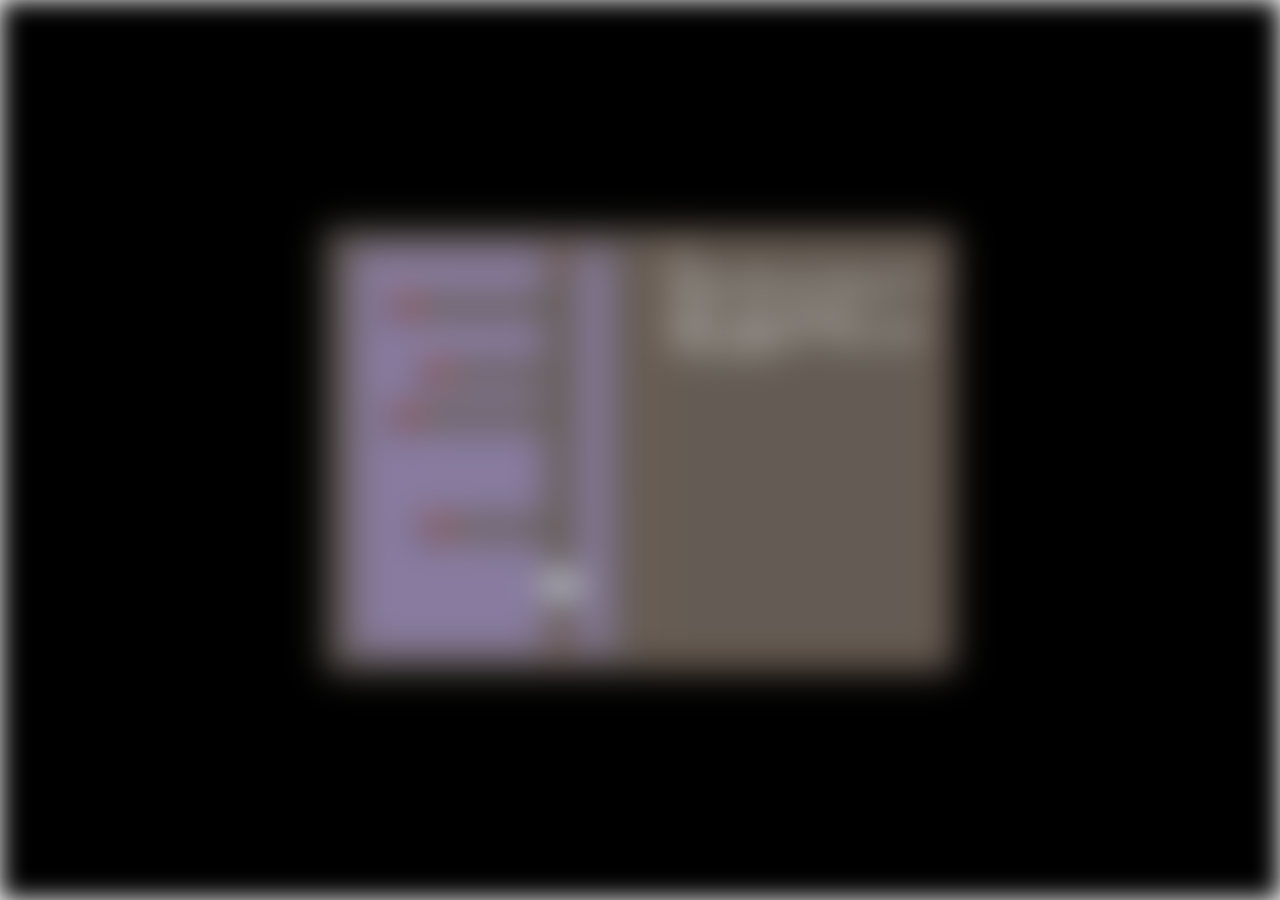
<file: 25,09,doors/index.html>
<!DOCTYPE html>
<html>
	<head>
		<title>droqen.com - all the doors became locked</title>
		<link rel="icon" type="image/x-icon" href="door-locked.png">
		<style type="text/css">
			html,body { background: black; margin: 0; filter:blur(1vw); }
		</style>
	</head>
	<body>
		<img src="all the doors . . became locked - w border.png" alt="5. // and yet time does / what time does // and in time, / all the doors of / the tower became / locked." style="position: absolute; left: 50vw; top: 50vh; margin-left:-25vw; margin-top:-25vh; width:50vw; height:50vh;" />
	</body>
</html>
</file>
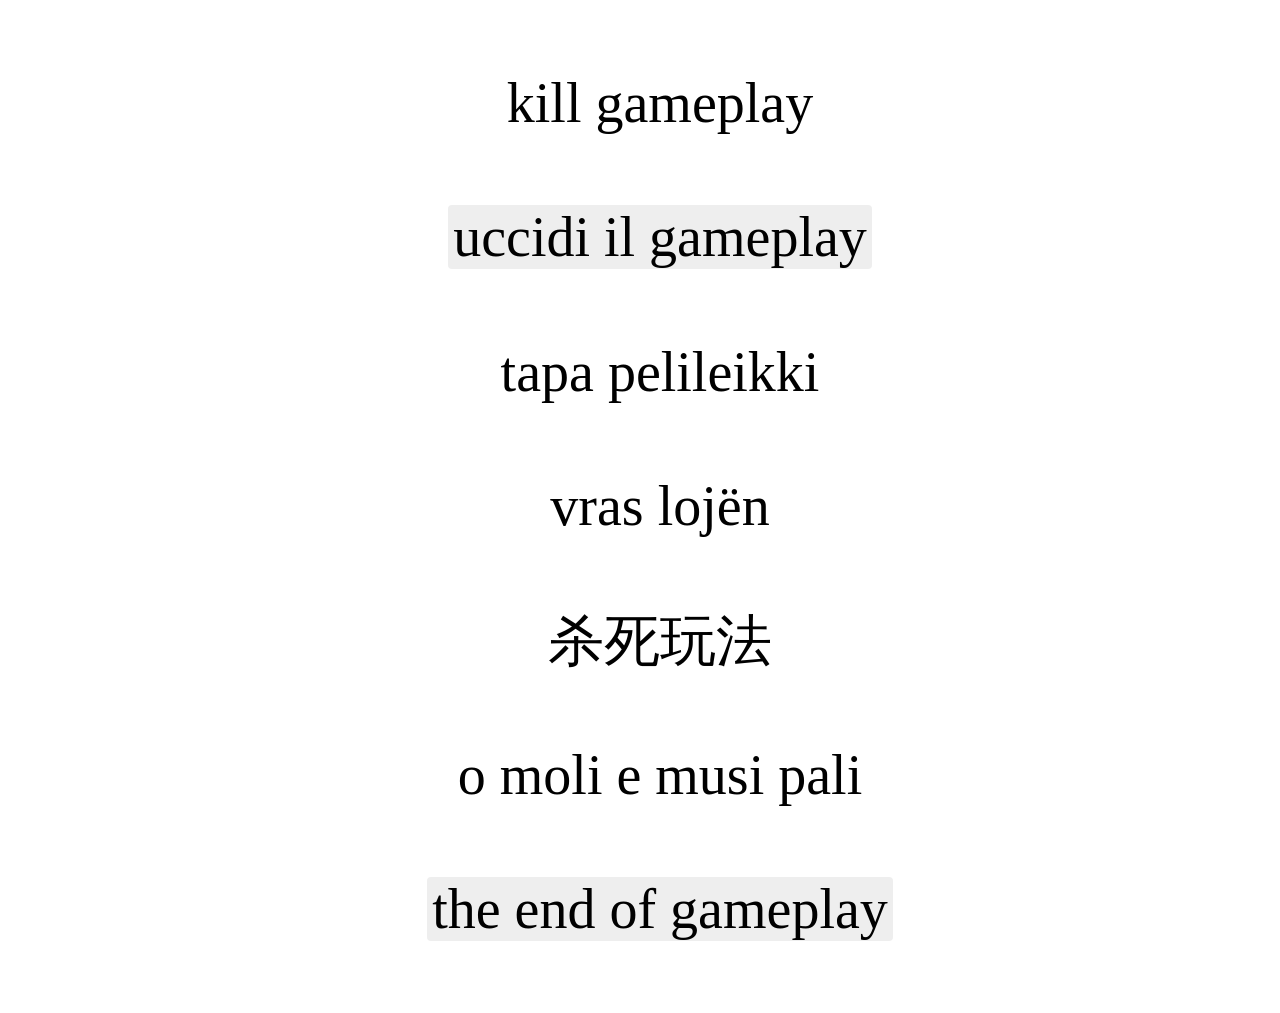
<file: killgameplay/index.html>
<!DOCTYPE html>
<html>
	<head>
		<title>kill gameplay</title>
		<meta charset="UTF-8">
		<style type="text/css">
			html,body {
				font-family: Georgia, serif;
				overflow-x: hidden;
				max-width: 100vw;
			}
			a.hyper {
				/* border:1px solid #ffeeff; */
				background-color: #eeeeee;
				padding: 1px 5px 1px 5px;
				border-radius: 4px;
				text-decoration: none;
				color: black;
			}
			a.hyper:hover { background-color: #ffffff;  }
			a.hyper:active { color: red;  }
			p {
				line-height: 1.4em;
				padding-left: 20px;
			}
			.killgameplay.big {
				font-size: 350%;
				width: 100%; text-align: center;
			}
			.divider {
				font-size: 200%;
			}
			.machinetranslation, .footer {
				font-size: 85%;
				font-style: italic;
			}
		</style>
	</head>
	<body>
		<p class='killgameplay big'>kill gameplay</p>
		<p class='killgameplay big'><a class='hyper' href='https://videoludicaobscura.substack.com/p/uccidi-il-gameplay'>uccidi il gameplay</a></p>
		<p class='killgameplay big'>tapa pelileikki</p>
		<p class='killgameplay big'>vras lojën</p>
		<p class='killgameplay big'>杀死玩法</p>
		<p class='killgameplay big'>o moli e musi pali</p>
		<p class='killgameplay big'><a class='hyper' href='https://store.steampowered.com/app/3120040/The_End_of_Gameplay/'>the end of gameplay</a></p>
		<!-- <p class='killgameplay machinetranslation'>cuir às do chluiche-cluiche(?)</p>
		<p class='divider'>~</p>
		<p class='footer'>list maintained by <a class="hyper" href="https://www.droqen.com">droqen</a><br/>(?) indicates entry translated by machine<br/>contact to submit or amend a translation</p> -->
	</body>
</html>
</file>
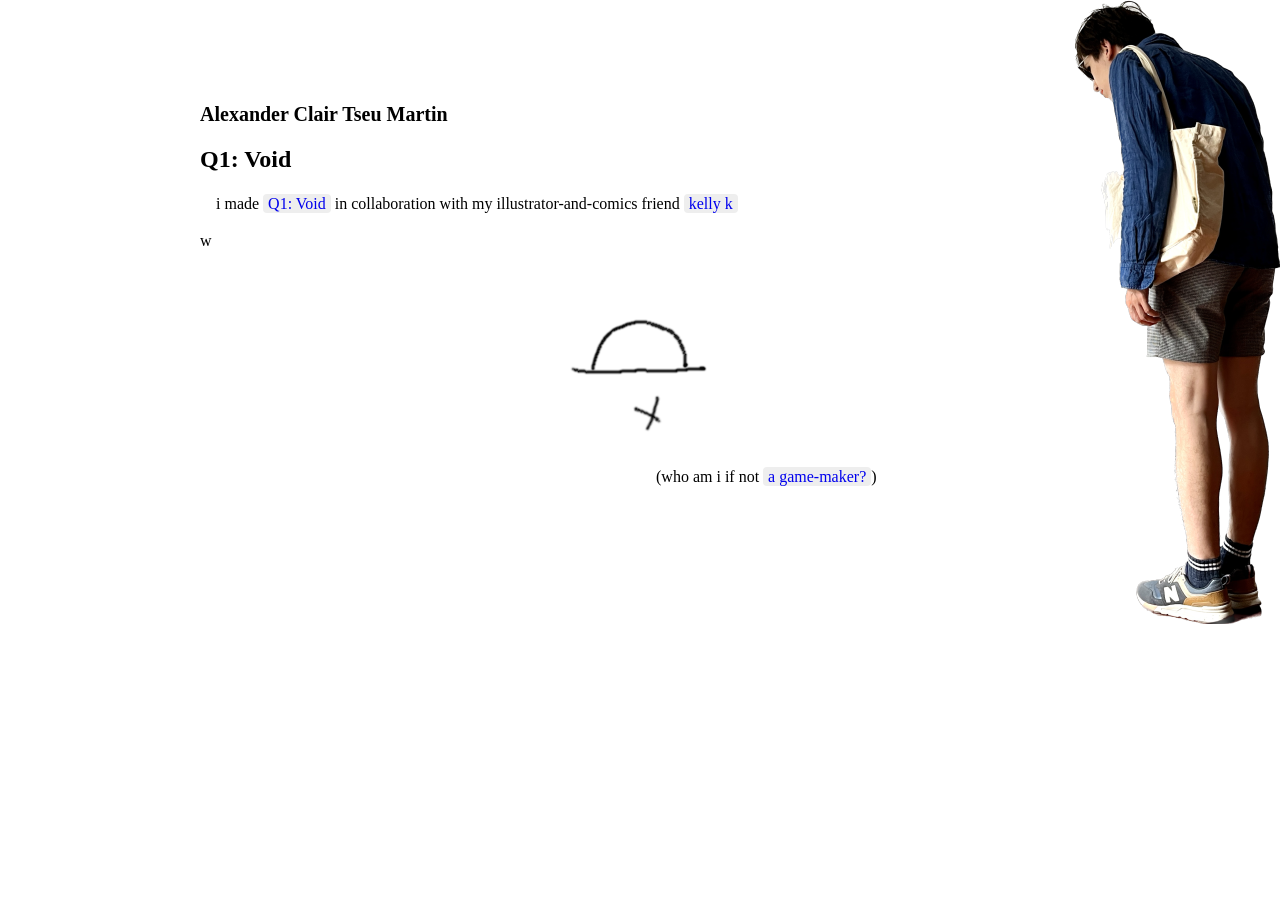
<file: artist.html>
<!DOCTYPE html>
<html>
	<head>
		<title>alexanders [sic] website</title>
		<link rel="icon" type="image/x-icon" href="23,07,img/droqqoon_512_green.png">
		<script type="text/javascript">
			document.addEventListener("DOMContentLoaded", function(event) {
				console.log(new Date().getHours().toString() + ":" + new Date().getMinutes().toString());

				updateSunMark();
				setInterval(updateSunMark, 1000);
			});

			function updateSunMark() { document.getElementById("sun-mark").style.transform = "rotate("+getSunAngle().toString()+"deg)"; }
			function getSunAngle() {
				let d = new Date();
				let dayProgress = (d.getHours() + d.getMinutes() / 60.0) / 24.0;
				return (360 * dayProgress) - 180;
			}
		</script>
		<style type="text/css">
			html,body {
				font-family: Georgia, serif;
				overflow-x: hidden;
				max-width: 100vw;
			}
			a.hyper {
				/* border:1px solid #ffeeff; */
				background-color: #eeeeee;
				padding: 1px 5px 1px 5px;
				border-radius: 4px;
				text-decoration: none;
			}
			a.hyper:hover { background-color: #ffffff;  }
			p {
				line-height: 1.4em;
				text-indent: 1em;
			}
		</style>

		<style type="text/css">
			div.faux-card {
				display:block; max-width:350px; background: #e3e3e3; border-radius: 6px;
				font-family: Helvetica Neue,Helvetica,Arial,sans-serif; font-size: 15px;
			}
			div.faux-card a {
				display:block; padding: 8px;
				text-decoration: none;
				color: #000;
			}
			div.faux-card a span {
				display:block; background: #cdcdcd; border-radius: 3px;
			}
			div.faux-card a span.avi-name-wrapper {
				display:inline-block; margin: 3px 0 6px 6px;
			}
			div.faux-card span.kinopio-avi {
				display:inline-block; background: rgb(211, 69, 68);
				border-radius: 6px; width:17px; height: 17px; margin:0; vertical-align: -3px;
			}
			div.faux-card span.card-name {
				display:inline-block; line-height: 1.2; margin:0;
			}
			div.faux-card:hover {
				animation: jiggle .8s infinite ease-out forwards;
				box-shadow: 4px 4px rgba(0,0,0,0.5);
			}

			@keyframes jiggle {
				0%	{ -webkit-transform: rotate( 0deg); transform: rotate( 0) }
				25%	{ -webkit-transform: rotate(-1.5deg); transform: rotate(-1.5deg) }
				50%	{ -webkit-transform: rotate( 1.5deg); transform: rotate( 1.5deg) }
				75%	{ -webkit-transform: rotate(-1.5deg); transform: rotate(-1.5deg) }
				to		{ -webkit-transform: rotate( 0deg); transform: rotate(0) }
			}
		</style>
	</head>
	<body>
		<img src="23,07,img/half-sun.png" style="position: absolute; left:50%; bottom:50%; margin-left:-80px; margin-top:-80px; pointer-events: none;"/>
		<img id="sun-mark" src="23,07,img/half-sun-mark.png" style="position: absolute; left:50%; bottom:50%; margin-left:-80px; margin-top:-80px; pointer-events: none; transform: rotate(145deg);"/>
		<!-- <img src="23,07,img/hapy lookin up.png" style="position: absolute; left:0; bottom: 0; pointer-events: none;"/> -->
		<!-- <img src="bleh pair.png" style="position: absolute; left:0; bottom: 0;"/> -->
		<img src="23,07,img/bag lookin down.png" style="position: absolute; right:0; top: 0; pointer-events: none;"/>
		<div style="position: absolute; top:10vh; left: 200px;">
			<h1 style="font-size: 20px;">Alexander Clair Tseu Martin</h1>
			<h2>Q1: Void</h2>
			<p>i made
				<a class="hyper" href="https://droqen.itch.io/q1-void">Q1: Void</a>
				in collaboration with my illustrator-and-comics friend
				<a class="hyper" href="https://okaykellyk.com/">kelly k</a>
			</p>  w
		</div>
		<div style="position: absolute; top:50vh; left:50vw; right:5vw; max-width: 450px; z-index: 1; background-color: #fff;">
			<p>
				(who am i if not <a class="hyper" href="index.html">a game-maker?</a>)
			</p>
		</div>
	</body>
</html>
</file>
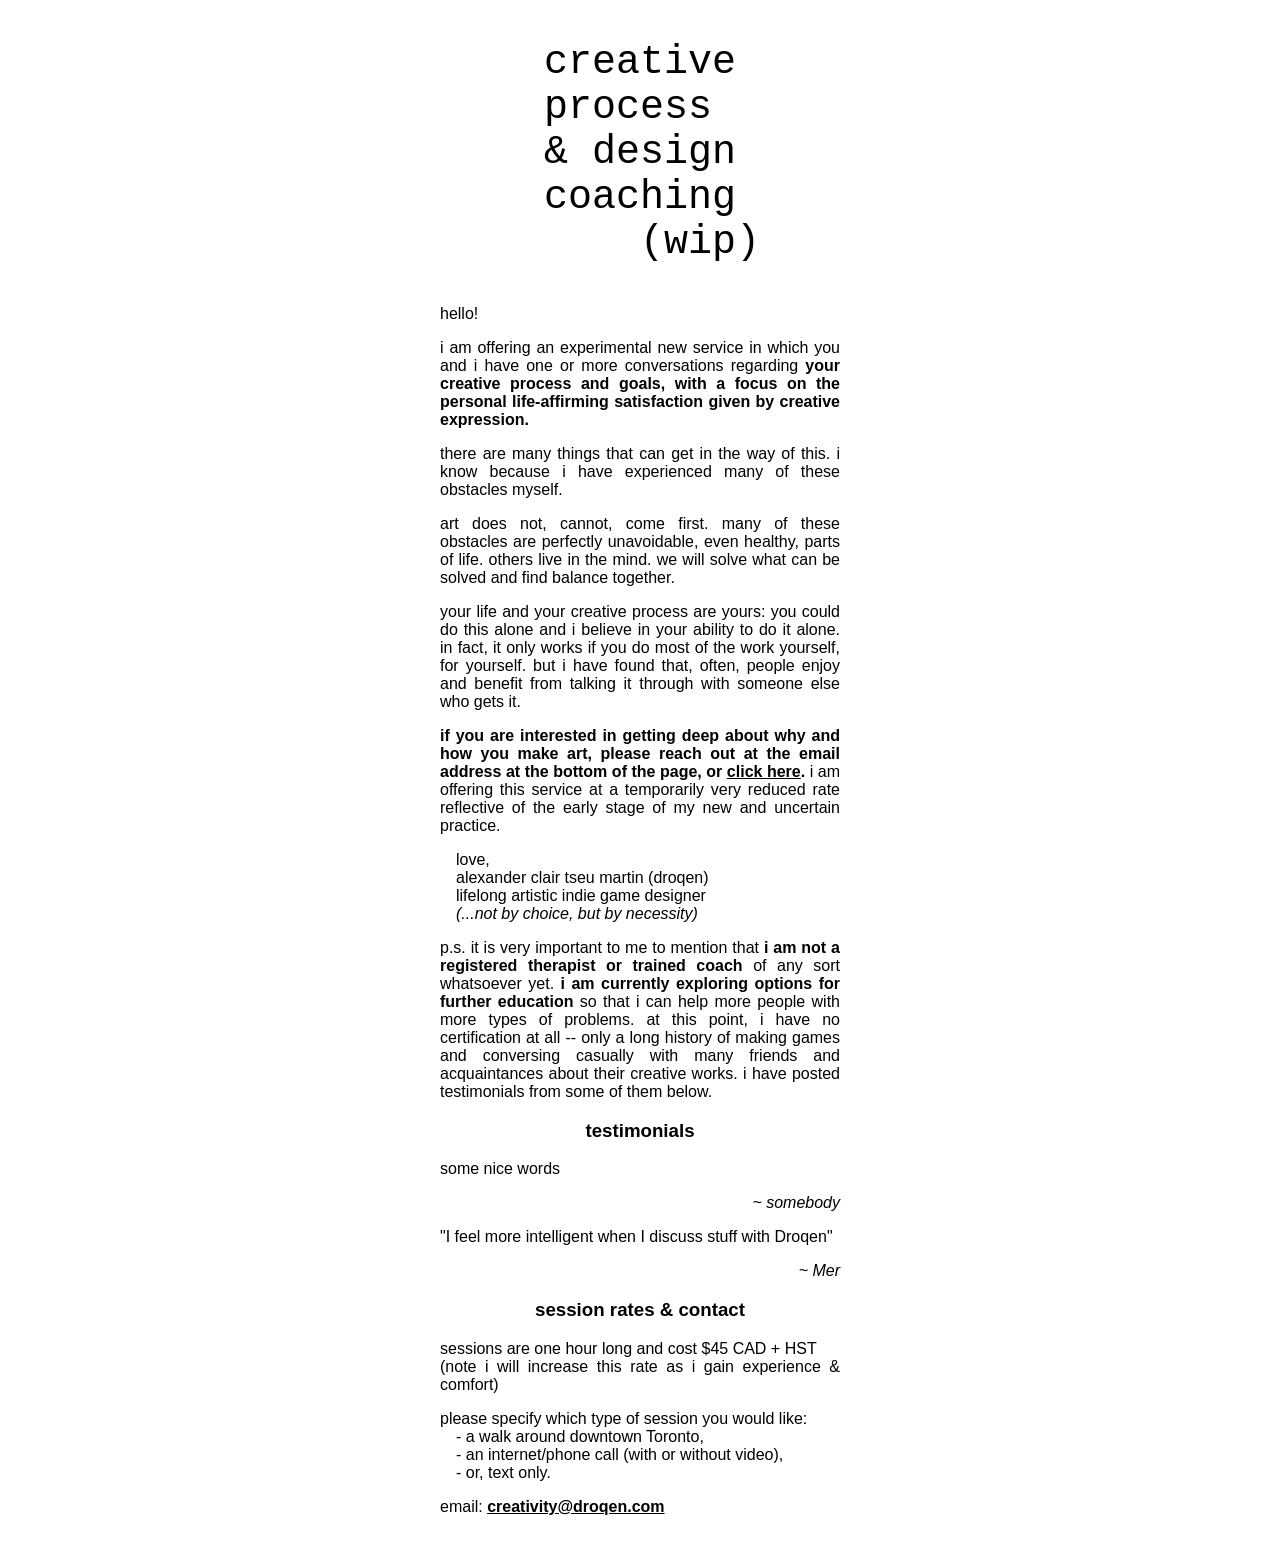
<file: consultancy.html>
<!DOCTYPE html>
<html>
	<head>
		<title>creative process & design coaching</title>
		<link rel="icon" type="image/x-icon" href="23,07,img/droqqoon_512_green.png">
		<style type="text/css">
			html,body{font-family: 'Gill Sans', 'Gill Sans MT', Calibri, 'Trebuchet MS', sans-serif; }
			div#content{position: relative; left:50%; margin-left:-200px; width:400px; }
			h2,h3,pre{text-align: center; }
			pre{font-size: 40px; font-family:'Courier New', Courier, monospace; }
			p{text-align: justify;}
			p.attribution{text-align: right; font-style: italic; padding-top:0;}
			a{color:inherit;}
			a:hover{color:white; background-color: black; text-decoration: none;}
			a:visited{color:inherit;}
		</style>
	</head>
	<body>
		<div id="content">
			<pre>creative<br/>process <br/>& design<br/>coaching<br/>     (wip)</pre>
			<p>hello!</p>
			<p>
				i am offering an experimental new service
				in which you and i have one or more conversations regarding <b>your creative process and goals,
				with a focus on the personal life-affirming satisfaction given by creative expression.</b>
			</p>
			<p>
				there are many things that can get in the way of this.
				i know because i have experienced many of these obstacles myself.
			</p>
			<p>
				art does not, cannot, come first.
				many of these obstacles are perfectly unavoidable,
				even healthy, parts of life.
				others live in the mind.
				we will solve what can be solved and find balance together.
			</p>
			<p>
				your life and your creative process are yours:
				you could do this alone and i believe in your ability to do it alone.
				in fact, it only works if you do most of the work yourself, for yourself.
				but i have found that, often, people enjoy and benefit from talking it through with someone else who gets it.
			</p>
			<p>
				<b>if you are interested in getting deep about why and how you make art,
				please reach out at the email address at the bottom of the page, or <a href='mailto:creativity@droqen.com'>click here</a>.</b>
				i am offering this service at a temporarily very reduced rate
				reflective of the early stage of my new and uncertain practice.
			</p>
			<p style="padding-left:1em;">
				love,<br/>
				alexander clair tseu martin (droqen)<br/>
				lifelong artistic indie game designer<br/>
				<em>(...not by choice, but by necessity)</em>
			</p>
			<p>
				p.s. it is very important to me to mention that
				<b>i am not a registered therapist or trained coach</b> of any sort whatsoever yet.
				<b>i am currently exploring options for further education</b> so that i can help more people with more types of problems.
				at this point, i have no certification at all -- only a long history of making games
				and conversing casually with many friends and acquaintances about their creative works.
				i have posted testimonials from some of them below.
			</p>
			<h3>testimonials</h3>
			<p>some nice words</p>
			<p class="attribution">~ somebody</p>
			<p>"I feel more intelligent when I discuss stuff with Droqen"</p>
			<p class="attribution">~ Mer</p>
			<h3>session rates & contact</h3>
			<p>
				sessions are one hour long and cost $45 CAD + HST<br/>
				(note i will increase this rate as i gain experience & comfort)
			</p>
			<p>
				please specify which type of session you would like:<br/>
				<span style="padding-left:1em;">- a walk around downtown Toronto,</span><br/>
				<span style="padding-left:1em;">- an internet/phone call (with or without video),</span><br/>
				<span style="padding-left:1em;">- or, text only.</span><br/>
			</p>
			<p>
				email: <b><a href='mailto:creativity@droqen.com'>creativity@droqen.com</a></b>
			</p>
			<p>
				<br/><!-- blank. footer space. -->
			</p>
		</div>
	</body>
</html>
</file>
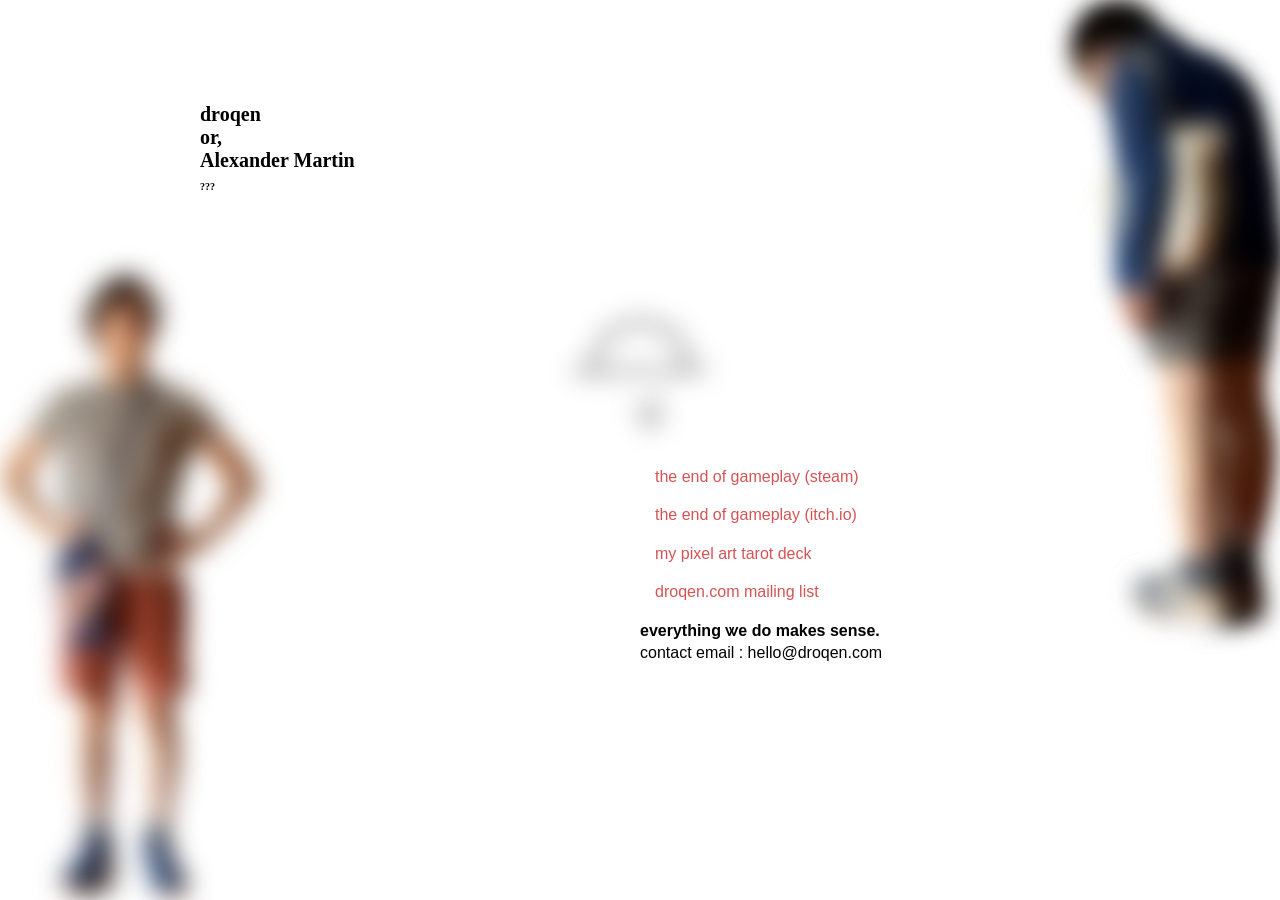
<file: index-35B3.html>
<!DOCTYPE html>
<html>
	<head>
		<title>alexanders [sic] website</title>

		<link rel="preconnect" href="https://fonts.googleapis.com">
		<link rel="preconnect" href="https://fonts.gstatic.com" crossorigin>
		<link href="https://fonts.googleapis.com/css2?family=Raleway:wght@500&display=swap" rel="stylesheet">

		<link rel="icon" type="image/x-icon" href="23,07,img/droqqoon_512_green.png">
		<script type="text/javascript">
			document.addEventListener("DOMContentLoaded", function(event) {
				var _span = document.getElementById('email');
				var _addyContent = document.createTextNode("hello@dro" + "qen.com");
				_span.appendChild(_addyContent);

				// var _a = document.getElementById('email-a');
				// _a.attr += "hello@dro";
				// _a.attr += "qen.com";
				// _a.style.display = '';

				console.log(new Date().getHours().toString() + ":" + new Date().getMinutes().toString());

				updateSunMark();
				setInterval(updateSunMark, 1000);
			});

			function updateSunMark() { document.getElementById("sun-mark").style.transform = "rotate("+getSunAngle().toString()+"deg)"; }
			function getSunAngle() {
				let d = new Date();
				let dayProgress = (d.getHours() + d.getMinutes() / 60.0) / 24.0;
				return (360 * dayProgress) - 180;
			}
		</script>
		<style type="text/css">
			html,body {
				font-family: Georgia, serif;
				overflow-x: hidden;
				max-width: 100vw;
			}
			a.hyper {
				/* border:1px solid #ffeeff; */
				background-color: #eeeeee;
				padding: 1px 5px 1px 5px;
				border-radius: 4px;
				text-decoration: none;
			}
			a.hyper:hover { background-color: #ffffff;  }
			a.hypo {
				font-family: sans-serif;
				/* border:1px solid #ffeeff; */
				background-color: #ffffff;
				/*padding: 1px 5px 1px 5px;*/
				padding: 10px 15px 10px 15px;
				border-radius: 4px;
				text-decoration: none;
				color: #d45455;
			}
			a.hypo:hover { background-color: #eeeeff;  }
			a.hypo:active, a.hypo:target { background-color: #ffff00;  }
			p {
				font-family: sans-serif;
				line-height: 1.4em;
			}
		</style>

		<style type="text/css">
			div.faux-card {
				display:block; max-width:350px; background: #e3e3e3; border-radius: 6px;
				font-family: Helvetica Neue,Helvetica,Arial,sans-serif; font-size: 15px;
			}
			div.faux-card a {
				display:block; padding: 8px;
				text-decoration: none;
				color: #000;
			}
			div.faux-card a span {
				display:block; background: #cdcdcd; border-radius: 3px;
			}
			div.faux-card a span.avi-name-wrapper {
				display:inline-block; margin: 3px 0 6px 6px;
			}
			div.faux-card span.kinopio-avi {
				display:inline-block; background: rgb(211, 69, 68);
				border-radius: 6px; width:17px; height: 17px; margin:0; vertical-align: -3px;
			}
			div.faux-card a span.card-name {
				display: inline; line-height: 1.2; margin:0;
			}
			div.faux-card:hover {
				animation: jiggle .8s infinite ease-out forwards;
				box-shadow: 4px 4px rgba(0,0,0,0.5);
			}

			@keyframes jiggle {
				0%	{ -webkit-transform: rotate( 0deg); transform: rotate( 0) }
				25%	{ -webkit-transform: rotate(-1.5deg); transform: rotate(-1.5deg) }
				50%	{ -webkit-transform: rotate( 1.5deg); transform: rotate( 1.5deg) }
				75%	{ -webkit-transform: rotate(-1.5deg); transform: rotate(-1.5deg) }
				to		{ -webkit-transform: rotate( 0deg); transform: rotate(0) }
			}
			img { filter:blur(1vw);  }
		</style>
	</head>
	<body>
		<img src="23,07,img/half-sun.png" style="position: absolute; left:50%; bottom:50%; margin-left:-80px; margin-top:-80px; pointer-events: none;"/>
		<img id="sun-mark" src="23,07,img/half-sun-mark.png" style="position: absolute; left:50%; bottom:50%; margin-left:-80px; margin-top:-80px; pointer-events: none; transform: rotate(145deg);"/>
		<img src="23,07,img/hapy lookin up.png" style="position: absolute; left:0; bottom: 0; pointer-events: none;"/>
		<!-- <img src="bleh pair.png" style="position: absolute; left:0; bottom: 0;"/> -->
		<img src="23,07,img/bag lookin down.png" style="position: absolute; right:0; top: 0; pointer-events: none;"/>
		<img src="23,07,img/bag lookin down.png" style="position: absolute; right:0; top: 0; pointer-events: none;"/>
		<h1 style="position: absolute; top:10vh; left: 200px; font-size: 20px;">
			droqen<br/>or,<br/>Alexander Martin
			<br/>
			<span style="font-size:50%;">???</span>
		</h1>
		<div style="position: absolute; top:50vh; left:50vw; right:5vw; max-width: 450px; z-index: 1; background-color: #fff;">
			<p><a class="hypo" href="https://store.steampowered.com/app/3120040/The_End_of_Gameplay/">the end of gameplay (steam)</a></p>
			<p><a class="hypo" href="https://droqen.itch.io/the-end-of-gameplay">the end of gameplay (itch.io)</a></p>
			<p><a class="hypo" href="https://www.droqen.com/tarot/">my pixel art tarot deck</a></p>
			<p><a class="hypo" href="https://php.droqen.com/sendy/subscription?f=8sN3BYZEXdP9tCB8ciNUbY1ByaqrGd2NMpm4ahlQSuCnjAxKXmwzC49cYTTPSEW5">droqen.com mailing list</a></p>
			<p>
				<strong>everything <span style="font-family:Raleway">w</span>e do makes sense.</strong><br/>contact email : <span id="email"></span>
			</p>
			<!-- <p>love, droqen</p> -->
		</div>
	</body>
</html>
</file>
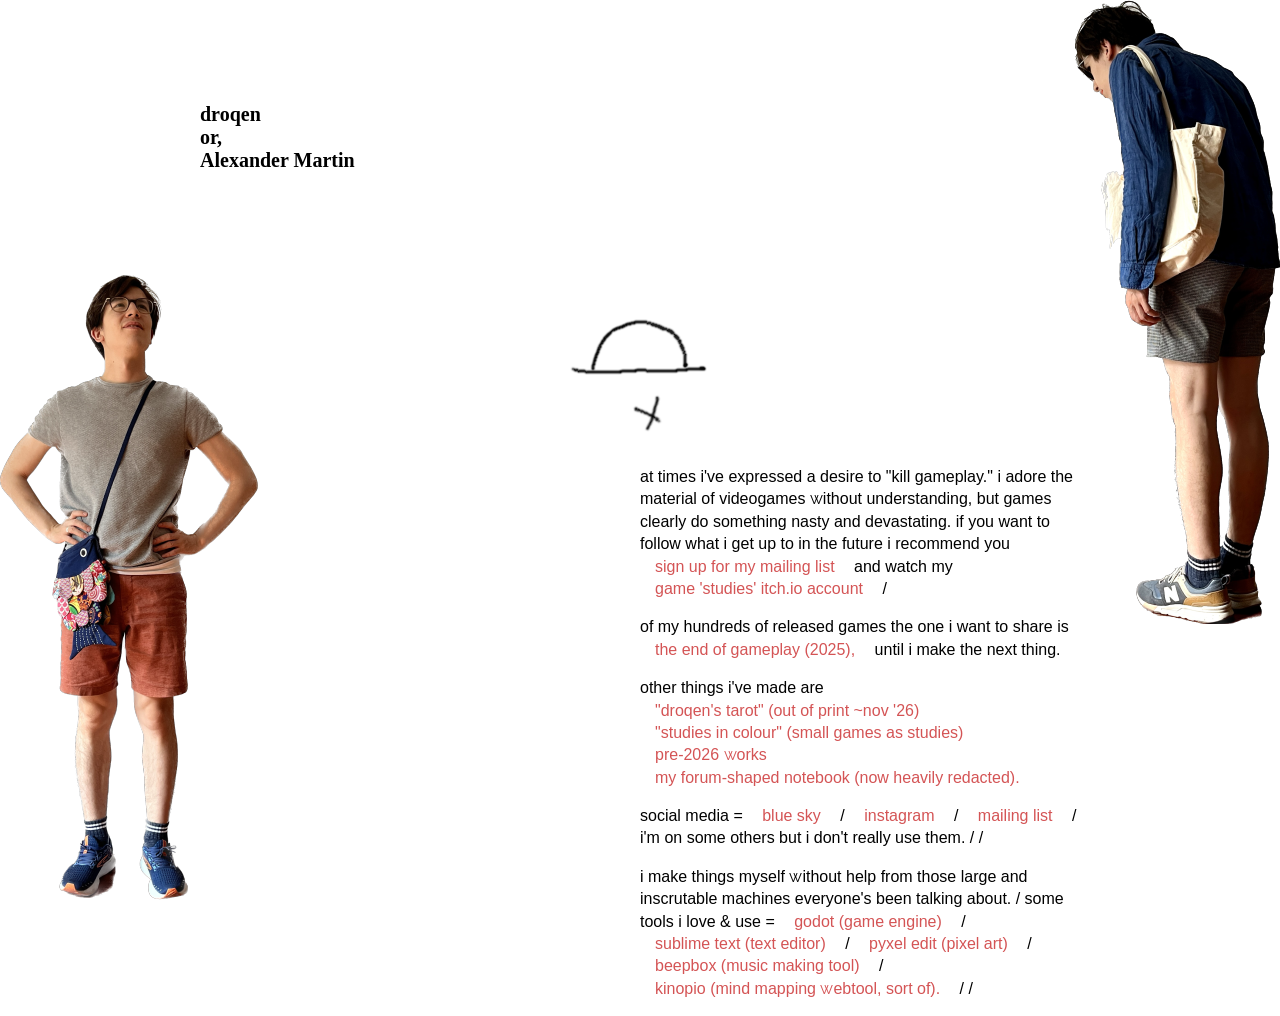
<file: index-35BQ(0).html>
<!DOCTYPE html>
<html>
	<head>
		<title>alexanders [sic] website</title>

		<link rel="preconnect" href="https://fonts.googleapis.com">
		<link rel="preconnect" href="https://fonts.gstatic.com" crossorigin>
		<link href="https://fonts.googleapis.com/css2?family=Raleway:wght@500&display=swap" rel="stylesheet">

		<link rel="icon" type="image/x-icon" href="23,07,img/droqqoon_512_green.png">
		<script type="text/javascript">
			document.addEventListener("DOMContentLoaded", function(event) {
				var _span = document.getElementById('email');
				if (_span) {
					var _addyContent = document.createTextNode("hello@dro" + "qen.com");
					_span.appendChild(_addyContent);
				}

				// var _a = document.getElementById('email-a');
				// _a.attr += "hello@dro";
				// _a.attr += "qen.com";
				// _a.style.display = '';

				console.log(new Date().getHours().toString() + ":" + new Date().getMinutes().toString());

				updateSunMark();
				setInterval(updateSunMark, 1000);
			});

			function updateSunMark() { document.getElementById("sun-mark").style.transform = "rotate("+getSunAngle().toString()+"deg)"; }
			function getSunAngle() {
				let d = new Date();
				let dayProgress = (d.getHours() + d.getMinutes() / 60.0) / 24.0;
				return (360 * dayProgress) - 180;
			}
		</script>
		<style type="text/css">
			html,body {
				font-family: Georgia, serif;
				overflow-x: hidden;
				max-width: 100vw;
			}
			a.hyper {
				/* border:1px solid #ffeeff; */
				background-color: #eeeeee;
				padding: 1px 5px 1px 5px;
				border-radius: 4px;
				text-decoration: none;
			}
			a.hyper:hover { background-color: #ffffff;  }
			a.hypo {
				font-family: sans-serif;
				/* border:1px solid #ffeeff; */
/*				background-color: #ffffff;*/
				/*padding: 1px 5px 1px 5px;*/
				padding: 10px 15px 10px 15px;
				border-radius: 4px;
				text-decoration: none;
				color: #d45455;
			}
			a.hypo:hover { background-color: #eeeeff;  }
			a.hypo:active, a.hypo:target { background-color: #ffff00;  }
			p {
				font-family: sans-serif;
				line-height: 1.4em;
			}
			.w {
				font-family: Raleway;
			}
		</style>

		<style type="text/css">
			div.faux-card {
				display:block; max-width:350px; background: #e3e3e3; border-radius: 6px;
				font-family: Helvetica Neue,Helvetica,Arial,sans-serif; font-size: 15px;
			}
			div.faux-card a {
				display:block; padding: 8px;
				text-decoration: none;
				color: #000;
			}
			div.faux-card a span {
				display:block; background: #cdcdcd; border-radius: 3px;
			}
			div.faux-card a span.avi-name-wrapper {
				display:inline-block; margin: 3px 0 6px 6px;
			}
			div.faux-card span.kinopio-avi {
				display:inline-block; background: rgb(211, 69, 68);
				border-radius: 6px; width:17px; height: 17px; margin:0; vertical-align: -3px;
			}
			div.faux-card a span.card-name {
				display: inline; line-height: 1.2; margin:0;
			}
			div.faux-card:hover {
				animation: jiggle .8s infinite ease-out forwards;
				box-shadow: 4px 4px rgba(0,0,0,0.5);
			}

			@keyframes jiggle {
				0%	{ -webkit-transform: rotate( 0deg); transform: rotate( 0) }
				25%	{ -webkit-transform: rotate(-1.5deg); transform: rotate(-1.5deg) }
				50%	{ -webkit-transform: rotate( 1.5deg); transform: rotate( 1.5deg) }
				75%	{ -webkit-transform: rotate(-1.5deg); transform: rotate(-1.5deg) }
				to		{ -webkit-transform: rotate( 0deg); transform: rotate(0) }
			}
/*			img { filter:blur(1vw);  }*/
		</style>
	</head>
	<body>
		<img src="23,07,img/half-sun.png" style="position: absolute; left:50%; bottom:50%; margin-left:-80px; margin-top:-80px; pointer-events: none;"/>
		<img id="sun-mark" src="23,07,img/half-sun-mark.png" style="position: absolute; left:50%; bottom:50%; margin-left:-80px; margin-top:-80px; pointer-events: none; transform: rotate(145deg);"/>
		<img src="23,07,img/hapy lookin up.png" style="position: absolute; left:0; bottom: 0; pointer-events: none;"/>
		<!-- <img src="bleh pair.png" style="position: absolute; left:0; bottom: 0;"/> -->
		<img src="23,07,img/bag lookin down.png" style="position: absolute; right:0; top: 0; pointer-events: none;"/>
		<img src="23,07,img/bag lookin down.png" style="position: absolute; right:0; top: 0; pointer-events: none;"/>
		<h1 style="position: absolute; top:10vh; left: 200px; font-size: 20px;">
			droqen<br/>or,<br/>Alexander Martin
			<br/>
			<!-- <span style="font-size:50%;">???</span> -->
		</h1>
		<div style="position: absolute; top:50vh; left:50vw; right:5vw; max-width: 450px; z-index: 1; background-color: #fff;">
			<p>
				at times i've expressed a desire to "kill gameplay." i adore the material of videogames <span class="w">w</span>ithout understanding, but games clearly do something nasty and devastating. if you want to follow what i get up to in the future i recommend you 
				<nobr><a class="hypo" href="https://php.droqen.com/sendy/subscription?f=8sN3BYZEXdP9tCB8ciNUbY1ByaqrGd2NMpm4ahlQSuCnjAxKXmwzC49cYTTPSEW5">sign up for my mailing list</a></nobr>
				and watch my 
				<nobr><a class="hypo" href="https://droqenstudies.itch.io">game 'studies' itch.io account</a>
				/</nobr>
			</p>
			<p>
				of my hundreds of released games the one i want to share is 
				<nobr><a class="hypo" href="https://kinopio.club/the-end-of-gameplay-6-xKvf3KyDRfjYpSPCVN-">the end of gameplay (2025),</a></nobr> until i make the next thing.
			</p>
			<p>
				other things i've made are
				<nobr><a class="hypo" href="https://www.droqen.com/tarot/">"droqen's tarot" (out of print ~nov '26)</a></nobr>
				<nobr><a class="hypo" href="https://droqenstudies.itch.io">"studies in colour" (small games as studies)</a></nobr>
				<nobr><a class="hypo" href="https://droqen.itch.io">pre-2026 <span class="w">w</span>orks</a></nobr>
				<nobr><a class="hypo" href="https://newforum.droqen.com">my forum-shaped notebook (now heavily redacted).</a></nobr>
			</p>
			<p>
				social media
				=
				<nobr><a class="hypo" href="https://bsky.app/profile/droqen.bsky.social">blue sky</a>
				/</nobr>
				<nobr><a class="hypo" href="https://www.instagram.com/droqen2/">instagram</a>
				/</nobr>
				<nobr><a class="hypo" href="https://php.droqen.com/sendy/subscription?f=8sN3BYZEXdP9tCB8ciNUbY1ByaqrGd2NMpm4ahlQSuCnjAxKXmwzC49cYTTPSEW5">mailing list</a>
				/</nobr>
				i'm on some others but i don't really use them.
				<nobr>/ /</nobr>
			</p>
			<p>
				i make things myself <span class="w">w</span>ithout help from those large and inscrutable machines everyone's been talking about.
				/
				some tools i love & use
				=
				<nobr><a class="hypo" href="https://godotengine.org">godot (game engine)</a>
				/</nobr>
				<nobr><a class="hypo" href="https://www.sublimetext.com">sublime text (text editor)</a>
				/</nobr>
				<nobr><a class="hypo" href="https://pyxeledit.com">pyxel edit (pixel art)</a>
				/</nobr>
				<nobr><a class="hypo" href="https://www.beepbox.co/">beepbox (music making tool)</a>
				/</nobr>
				<nobr><a class="hypo" href="https://kinopio.club/the-end-of-gameplay-6-xKvf3KyDRfjYpSPCVN-">kinopio (mind mapping <span class="w">w</span>ebtool, sort of).</a>
				/ /</nobr>
			</p>
			<!-- <p><a class="hypo" href="https://store.steampowered.com/app/3120040/The_End_of_Gameplay/">the end of gameplay (steam)</a></p>
			<p><a class="hypo" href="https://droqen.itch.io/the-end-of-gameplay">the end of gameplay (itch.io)</a></p>
			<p><a class="hypo" href="https://www.droqen.com/tarot/">my pixel art tarot deck</a></p>
			<p><a class="hypo" href="https://php.droqen.com/sendy/subscription?f=8sN3BYZEXdP9tCB8ciNUbY1ByaqrGd2NMpm4ahlQSuCnjAxKXmwzC49cYTTPSEW5">droqen.com mailing list</a></p>
			<p>
				<strong>everything <span style="font-family:Raleway">w</span>e do makes sense.</strong><br/>contact email : <span id="email"></span>
			</p> -->
			<!-- <p><a class="hypo" href="https://newforum.droqen.com/index.php?board=49.0">thought world & other posts</a></p> -->
			<!-- <p><a class="hypo" href="https://droqenstudies.itch.io">various game 'studies' on itch.io</a></p> -->
			<!-- <p><a class="hypo" href="https://bsky.app/profile/droqen.bsky.social">bluesky</a></p> -->
			<!-- <p>love, droqen</p> -->
		</div>
	</body>
</html>
</file>
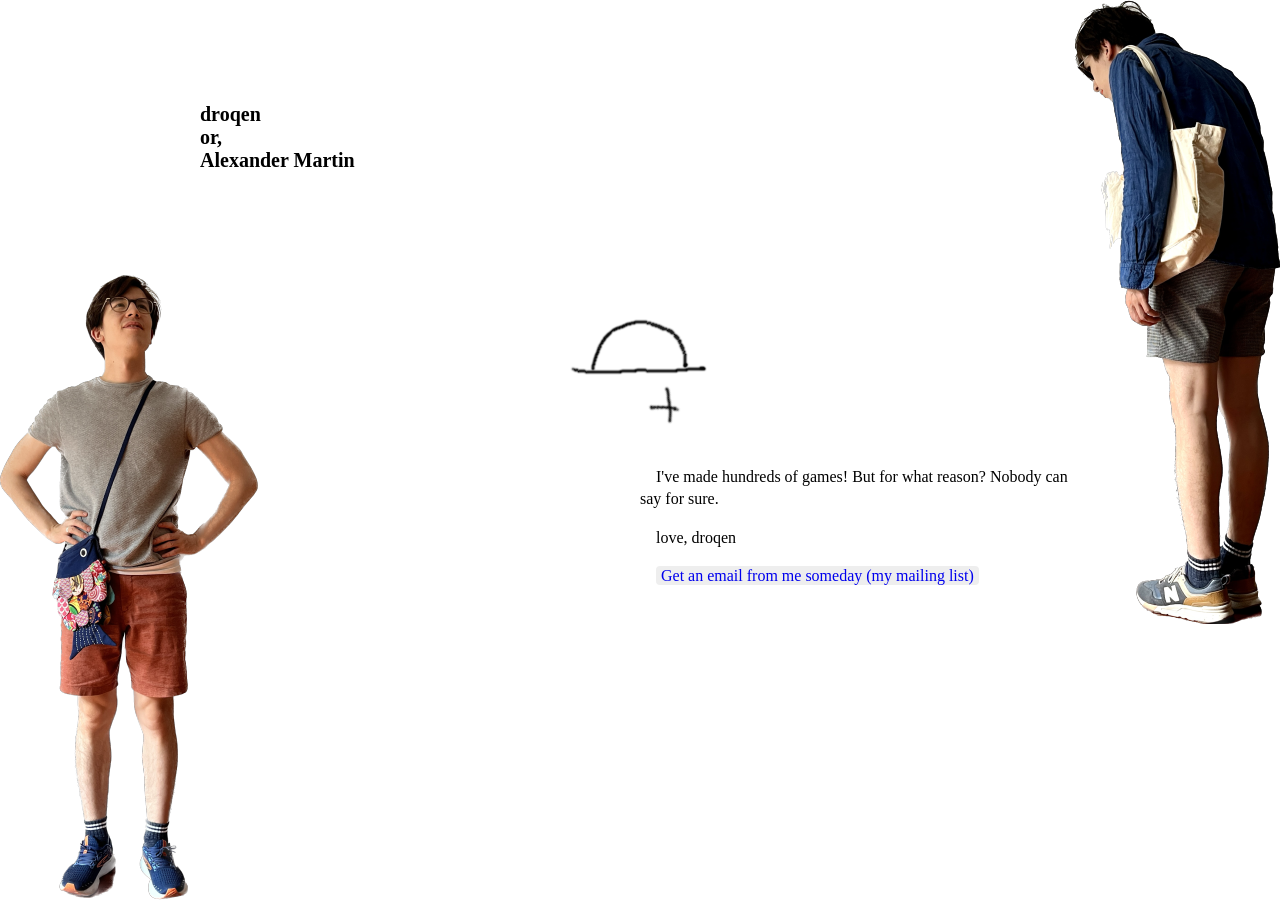
<file: index-prev-2025-11-01.html>
<!DOCTYPE html>
<html>
	<head>
		<title>alexanders [sic] website</title>
		<link rel="icon" type="image/x-icon" href="23,07,img/droqqoon_512_green.png">
		<script type="text/javascript">
			document.addEventListener("DOMContentLoaded", function(event) {
				var _span = document.getElementById('email');
				var _addyContent = document.createTextNode("hello@dro" + "qen.com");
				_span.appendChild(_addyContent);

				console.log(new Date().getHours().toString() + ":" + new Date().getMinutes().toString());

				updateSunMark();
				setInterval(updateSunMark, 1000);
			});

			function updateSunMark() { document.getElementById("sun-mark").style.transform = "rotate("+getSunAngle().toString()+"deg)"; }
			function getSunAngle() {
				let d = new Date();
				let dayProgress = (d.getHours() + d.getMinutes() / 60.0) / 24.0;
				return (360 * dayProgress) - 180;
			}
		</script>
		<style type="text/css">
			html,body {
				font-family: Georgia, serif;
				overflow-x: hidden;
				max-width: 100vw;
			}
			a.hyper {
				/* border:1px solid #ffeeff; */
				background-color: #eeeeee;
				padding: 1px 5px 1px 5px;
				border-radius: 4px;
				text-decoration: none;
			}
			a.hyper:hover { background-color: #ffffff;  }
			p {
				line-height: 1.4em;
				text-indent: 1em;
			}
		</style>

		<style type="text/css">
			div.faux-card {
				display:block; max-width:350px; background: #e3e3e3; border-radius: 6px;
				font-family: Helvetica Neue,Helvetica,Arial,sans-serif; font-size: 15px;
			}
			div.faux-card a {
				display:block; padding: 8px;
				text-decoration: none;
				color: #000;
			}
			div.faux-card a span {
				display:block; background: #cdcdcd; border-radius: 3px;
			}
			div.faux-card a span.avi-name-wrapper {
				display:inline-block; margin: 3px 0 6px 6px;
			}
			div.faux-card span.kinopio-avi {
				display:inline-block; background: rgb(211, 69, 68);
				border-radius: 6px; width:17px; height: 17px; margin:0; vertical-align: -3px;
			}
			div.faux-card a span.card-name {
				display: inline; line-height: 1.2; margin:0;
			}
			div.faux-card:hover {
				animation: jiggle .8s infinite ease-out forwards;
				box-shadow: 4px 4px rgba(0,0,0,0.5);
			}

			@keyframes jiggle {
				0%	{ -webkit-transform: rotate( 0deg); transform: rotate( 0) }
				25%	{ -webkit-transform: rotate(-1.5deg); transform: rotate(-1.5deg) }
				50%	{ -webkit-transform: rotate( 1.5deg); transform: rotate( 1.5deg) }
				75%	{ -webkit-transform: rotate(-1.5deg); transform: rotate(-1.5deg) }
				to		{ -webkit-transform: rotate( 0deg); transform: rotate(0) }
			}
		</style>
	</head>
	<body>
		<img src="23,07,img/half-sun.png" style="position: absolute; left:50%; bottom:50%; margin-left:-80px; margin-top:-80px; pointer-events: none;"/>
		<img id="sun-mark" src="23,07,img/half-sun-mark.png" style="position: absolute; left:50%; bottom:50%; margin-left:-80px; margin-top:-80px; pointer-events: none; transform: rotate(145deg);"/>
		<img src="23,07,img/hapy lookin up.png" style="position: absolute; left:0; bottom: 0; pointer-events: none;"/>
		<!-- <img src="bleh pair.png" style="position: absolute; left:0; bottom: 0;"/> -->
		<img src="23,07,img/bag lookin down.png" style="position: absolute; right:0; top: 0; pointer-events: none;"/>
		<img src="23,07,img/bag lookin down.png" style="position: absolute; right:0; top: 0; pointer-events: none;"/>
		<h1 style="position: absolute; top:10vh; left: 200px; font-size: 20px;">droqen<br/>or,<br/>Alexander Martin
<!-- 			<br/>
			<span style="font-size:50%;">poet<br/>pixel artist<br/>platformer-maker</span> -->
		</h1>
		<div style="position: absolute; top:50vh; left:50vw; right:5vw; max-width: 450px; z-index: 1; background-color: #fff;">
			<p>I've made hundreds of games! But for what reason? Nobody can say for sure.</p>
			<p>love, droqen</p>
			<p><a class="hyper" href="https://php.droqen.com/sendy/subscription?f=8sN3BYZEXdP9tCB8ciNUbY1ByaqrGd2NMpm4ahlQSuCnjAxKXmwzC49cYTTPSEW5">Get an email from me someday (my mailing list)</a></p>
<!-- 			<p>
				I've made hundreds of games! Some good ones are
				<nobr><a class="hyper" href="http://www.starseedpilgrim.com/">Starseed Pilgrim,</a></nobr>
				<nobr><a class="hyper" href="https://droqen.itch.io/yrkkeys-paradise">YRKKEY'S PARADISE,</a></nobr>
				and <nobr><a class="hyper" href="https://droqen.itch.io/awake">awake.</a></nobr>
			</p>
			<p>
				My new game <em style="font-size:115%">The End of Gameplay</em> is available now on
				<nobr><a class="hyper" href="https://store.steampowered.com/app/3120040/The_End_of_Gameplay/">Steam</a></nobr>
				and <nobr><a class="hyper" href="https://droqen.itch.io/the-end-of-gameplay">itch.io</a></nobr>.
				Click below for more about it.
			</p> -->
<!-- 			<p>
and in time,<br/>
all the doors of<br/>
the tower became<br/>
locked.<br/>
			</p>
			<div class="faux-card" style="width:50%; margin-left: 25%;">
				<a href="https://kinopio.club/the-end-of-gameplay-6-xKvf3KyDRfjYpSPCVN-">
					<span>
						<img width="100%" src="25,05,teog\MainCapsule1232x706.png"/>
						<br />
						<span class="avi-name-wrapper">
							<span class="kinopio-avi"></span>
							<span class="card-name">The End of Gameplay</span>
						</span>
					</span>
				</a>
			</div> -->
<!--			<p>
				You can contact me about game-making at <span id="email"></span>.
			</p>
 			<p>
				To see what else I'm up to, please visit my kinopio space:
			</p>
			<div class="faux-card">
				<a href="https://kinopio.club/droqen-entrance-c6rgUnlHCH8386yogunZ-">
					<span>
						<img width="100%" src="https://us-east-1.linodeobjects.com/kinopio-uploads/c6rgUnlHCH8386yogunZ-/preview-image-c6rgUnlHCH8386yogunZ-.jpg" />
						<br />
						<span class="avi-name-wrapper">
							<span class="kinopio-avi"></span>
							<span class="card-name">droqen entrance</span>
						</span>
					</span>
				</a>
			</div>
			<p>
				Oh, and I made <a class="hyper" href="/tarot">a tarot deck!</a> Check it out if you like my pixel art. A random person I ran into at the bookstore said it was "modern" and I'll never forget it.
			</p> -->
		</div>
	</body>
</html>
</file>
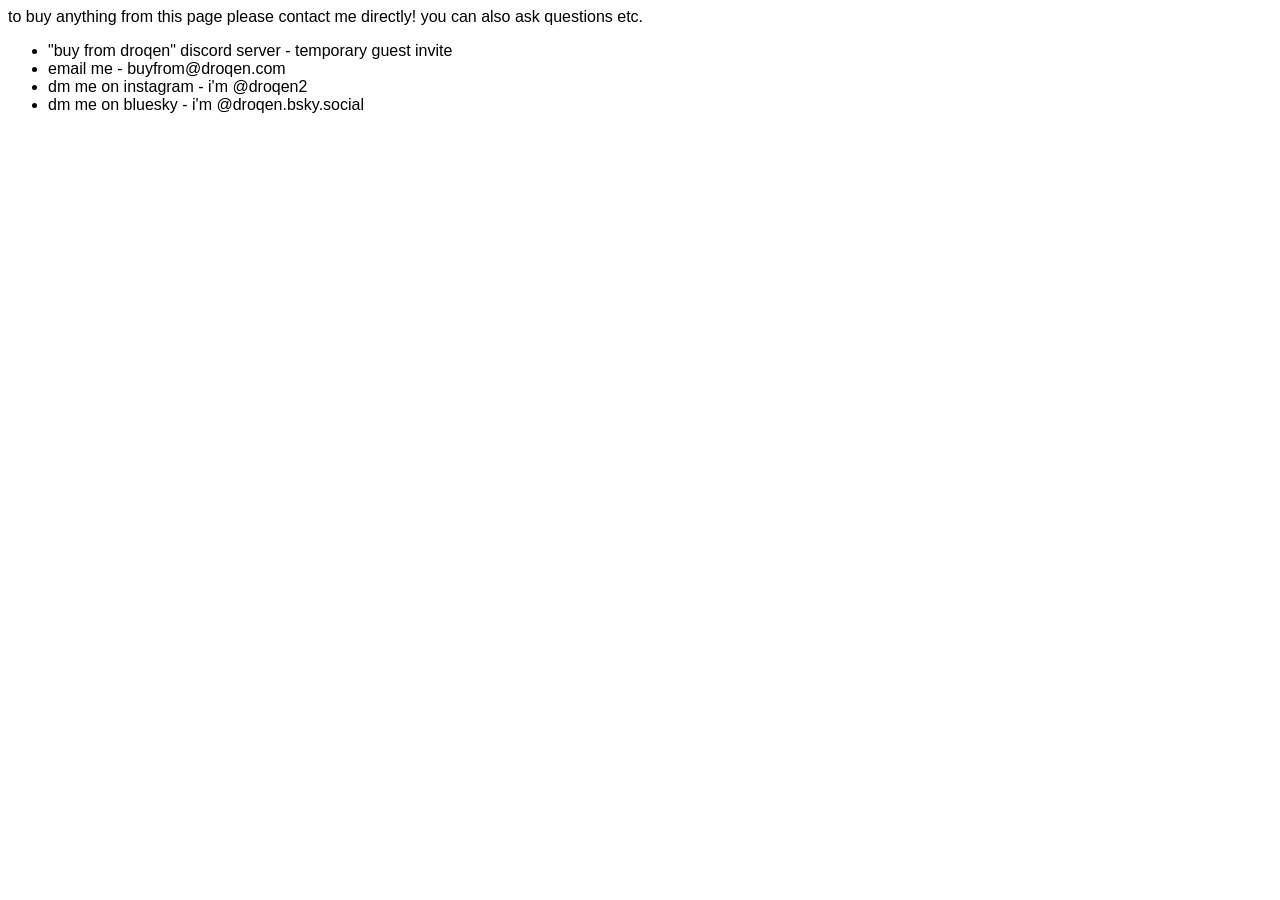
<file: shift-4/test.html>
<!DOCTYPE html>
<html>
	<head>
		<meta name="viewport" content="width=device-width, initial-scale=1.0" />
		<title>buy from droqen</title>
		<meta property="og:title" content="buy from droqen" />
		<meta property="og:type" content="https://www.droqen.com/shift-4/shopping.png" />
		<style>
			body { font-family: sans-serif; }
		</style>
	</head>
	<body>
		to buy anything from this page please contact me directly! you can also ask questions etc.
		<ul>
			<li>"buy from droqen" discord server - temporary guest invite</li>
			<li>email me - buyfrom@droqen.com</li>
			<li>dm me on instagram - i'm @droqen2</li>
			<li>dm me on bluesky - i'm @droqen.bsky.social</li>
		</ul>
	</body>
</html>
</file>
